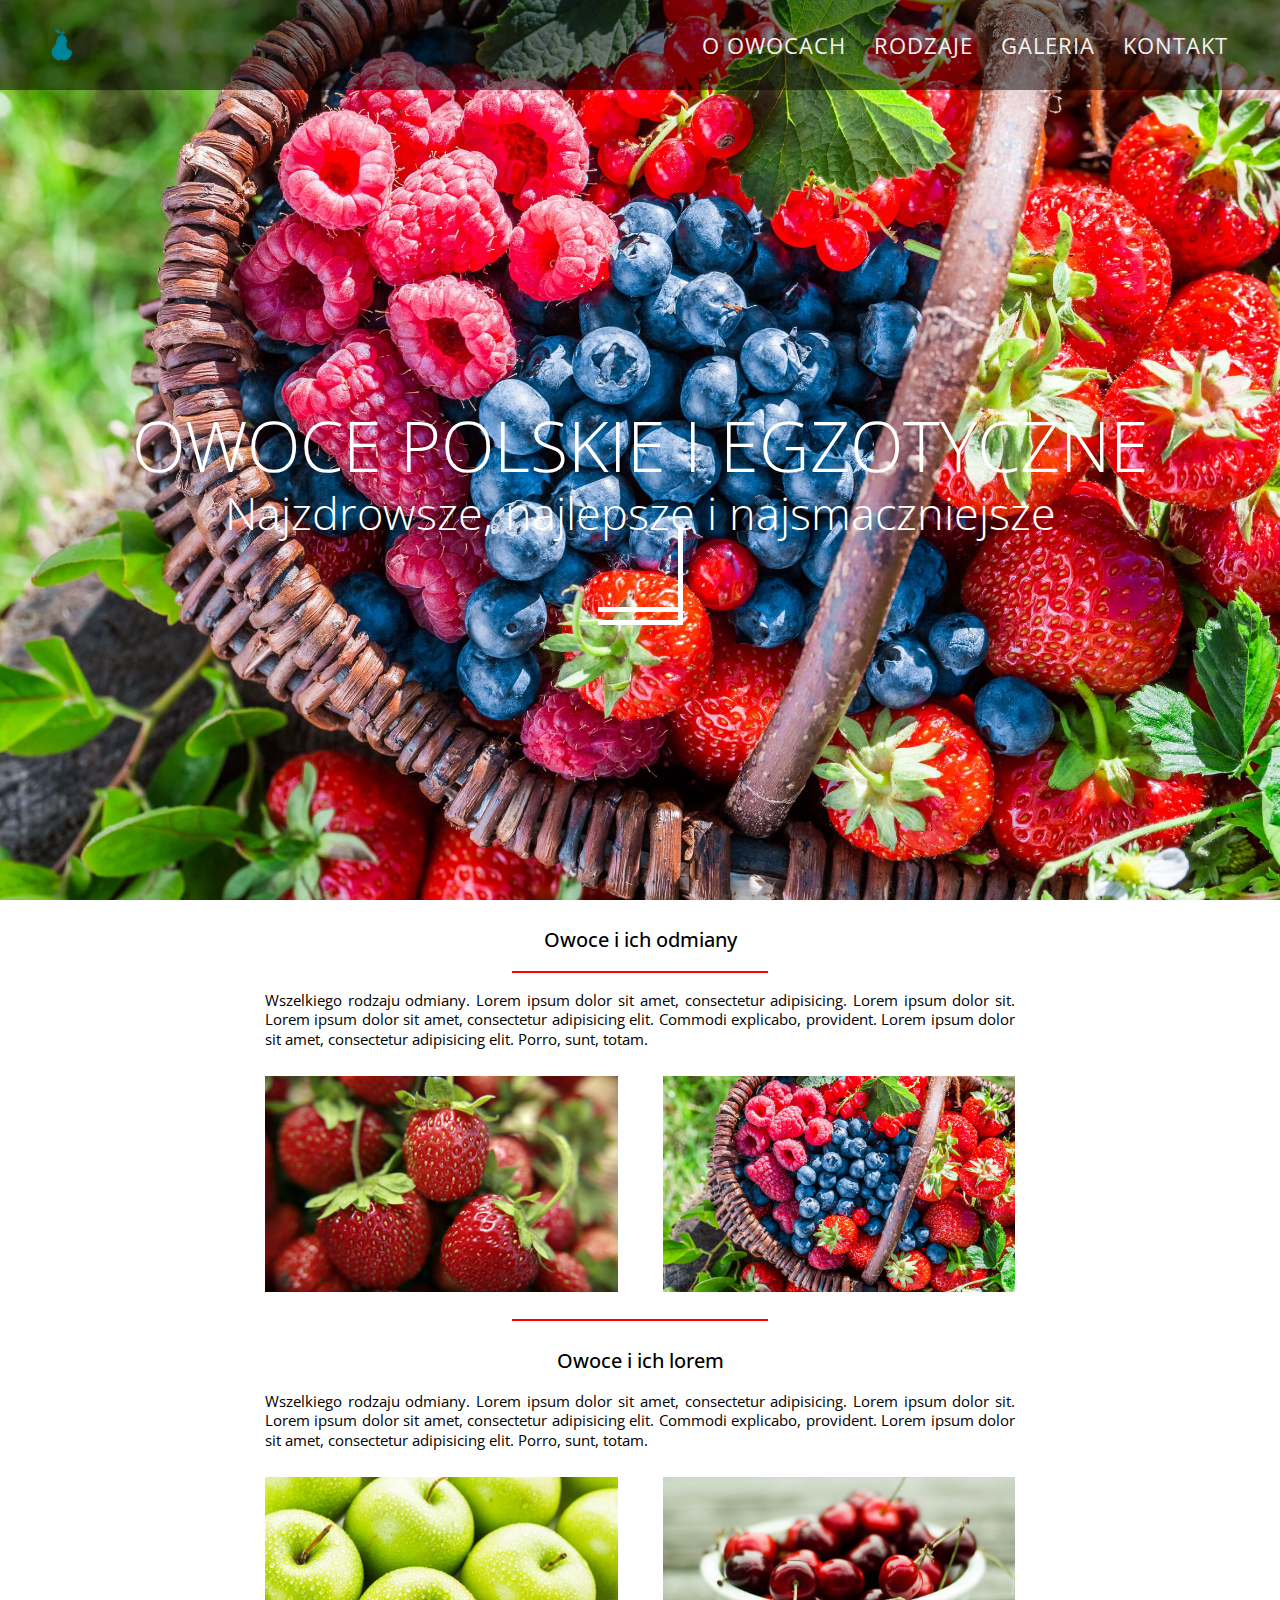
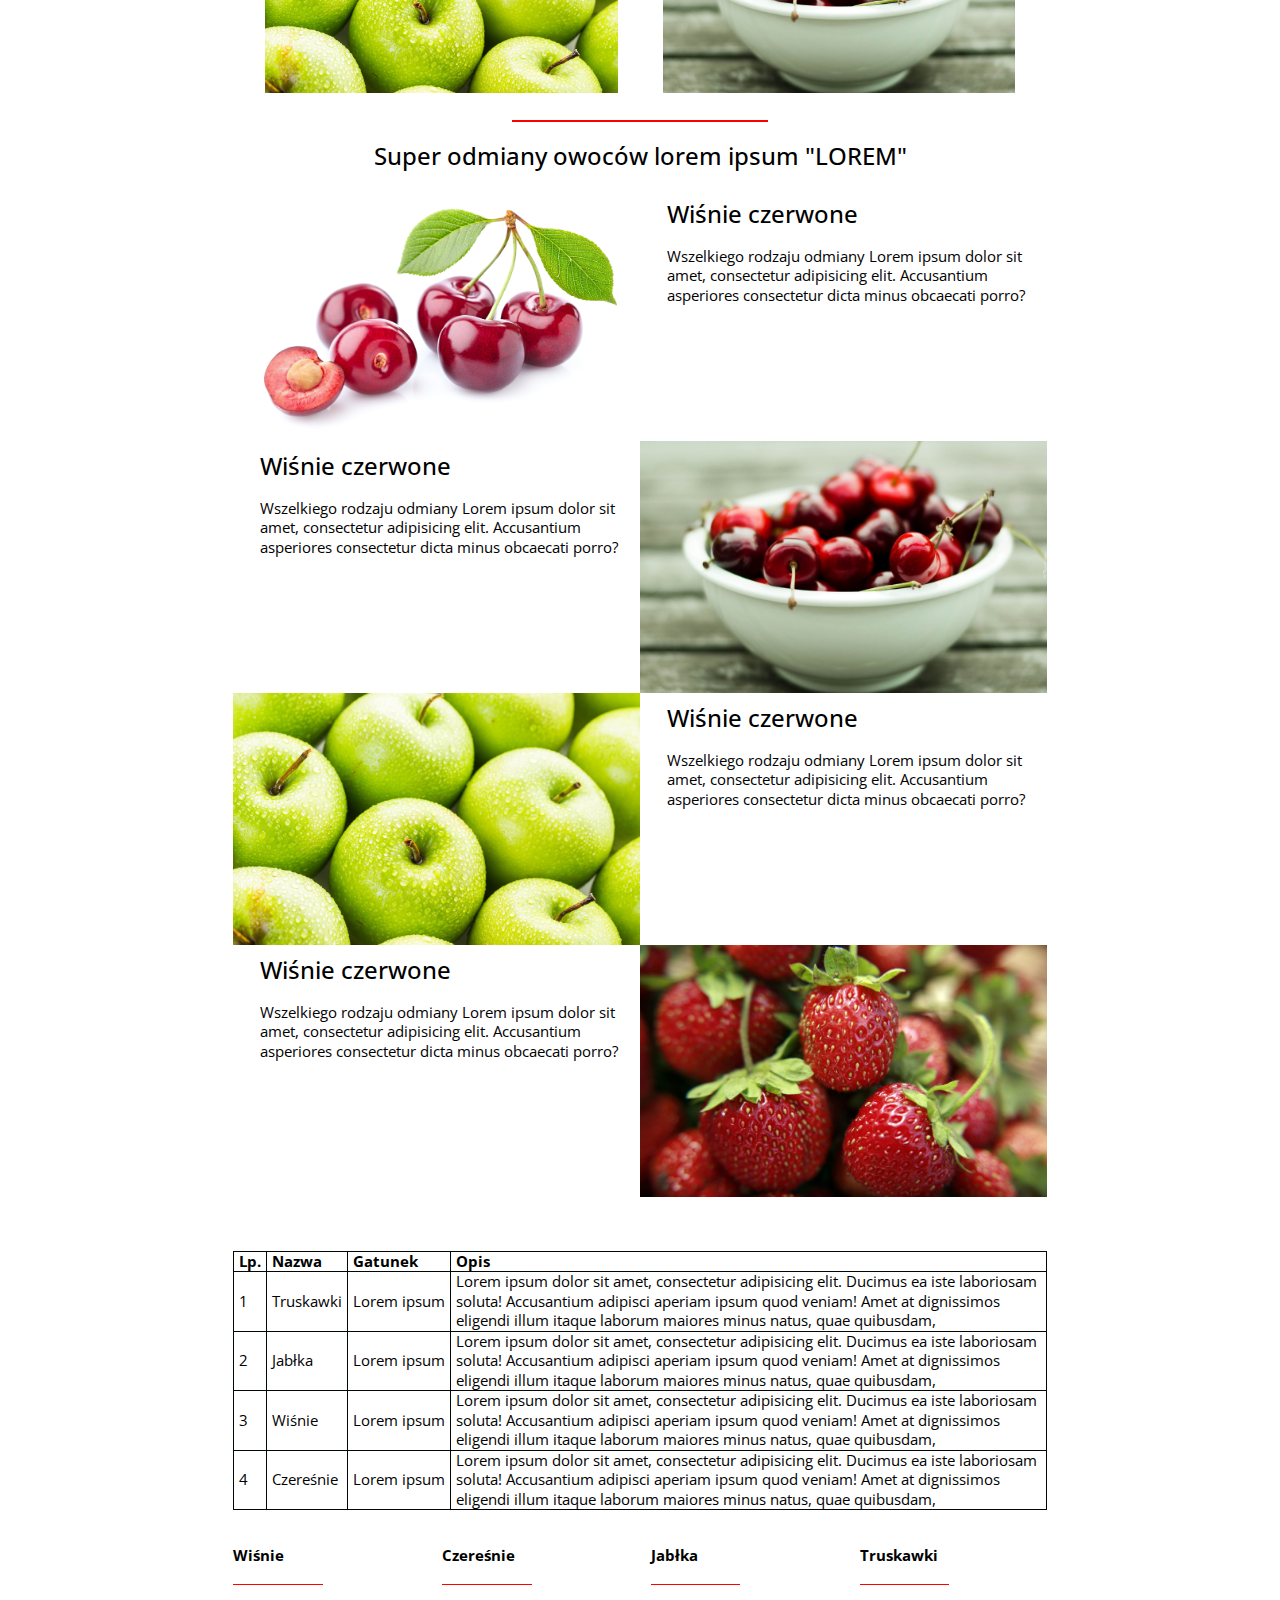
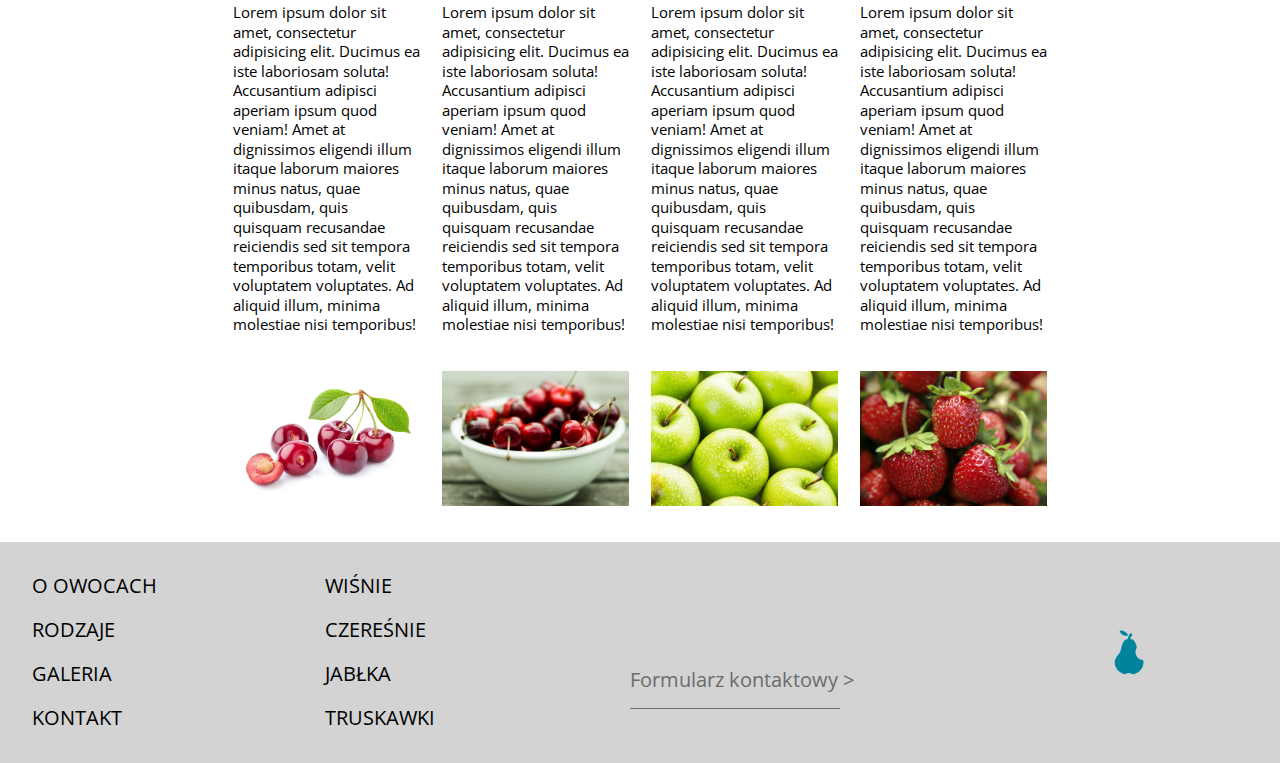
<file: index.html>
<!DOCTYPE html>
<html lang="en">
<head>
    <meta charset="UTF-8">
    <meta name="description" content="">
    <meta name="viewport" content="width=device-width, initial-scale=1, shrink-to-fit=no">
    <title>Piotr Morawski Owoce Polskie</title>
    <link href="https://fonts.googleapis.com/css?family=Open+Sans:300,400,600,700,800&amp;subset=latin-ext" rel="stylesheet">
    <link rel="stylesheet" href="./style.css">
</head>
<body>
<div class="parallax">
    <nav class="mainNav">
        <div class="logoImg"></div>
        <div id="navBar" class="hiddenMenu">
            <a href="#fruits">O OWOCACH</a>
            <div class="subnav" >
                <a href="#" class="subnavbtn">RODZAJE</a>
                <div class="subnav-content hidden" id="subNavContent">
                    <a href="#">WIŚNIE</a>
                    <a href="#">CZEREŚNIE</a>
                    <a href="#">JABŁKA</a>
                    <a href="#">TRUSKAWKI</a>
                </div>
            </div>
            <a href="#galery">GALERIA</a>
            <a href="#contact">KONTAKT</a>
        </div>
        <div class="container ">
            <div class="bar1"></div>
            <div class="bar2"></div>
            <div class="bar3"></div>
        </div>
    </nav>

    <div class="flexTitle">
    <h1 class="hero-h1">OWOCE POLSKIE I EGZOTYCZNE</h1>
    <h2 class="hero-h2">Najzdrowsze, najlepsze i najsmaczniejsze</h2>
        <div class="arrows flexArrows">
            <i class="arrow down animated"></i>
            <i class="arrow down animated lowerArrow"></i>
        </div>

    </div>
</div>
<section class="section1 widthToReadNarrow">
    <h1 class="centerText">Owoce i ich odmiany</h1>
    <div class="redLine"></div>
    <p> Wszelkiego rodzaju odmiany. Lorem ipsum dolor sit amet, consectetur adipisicing.
        Lorem ipsum dolor sit. Lorem ipsum dolor sit amet, consectetur adipisicing elit. Commodi explicabo, provident.
        Lorem ipsum dolor sit amet, consectetur adipisicing elit. Porro, sunt, totam.
    </p>
    <div class="flexFruits">
        <div class="strawberriesImage smallImage"></div>
        <div class="basketImage smallImage"></div>
    </div>
    <div class="redLine"></div>
    <h1 class="centerText">Owoce i ich lorem</h1>
    <p> Wszelkiego rodzaju odmiany. Lorem ipsum dolor sit amet, consectetur adipisicing.
        Lorem ipsum dolor sit. Lorem    ipsum dolor sit amet, consectetur adipisicing elit. Commodi explicabo, provident.
        Lorem ipsum dolor sit amet, consectetur adipisicing elit. Porro, sunt, totam.
    </p>

    <div class="flexFruits">
        <div class="greenApples smallImage"></div>
        <div class="cherriesInBowl smallImage"></div>
    </div>
    <div class="redLine"></div>

</section>
<section class="widthToRead">
    <h2 class="styleLikeH1 centerText">Super odmiany owoców lorem ipsum "LOREM"</h2>
    <div class="strain__row flexFruits">
        <div class="strain__row__img redCherries bigImage order1">
        </div>
        <div class="strain__row__text order2">
            <h1>Wiśnie czerwone</h1>
            <p>Wszelkiego rodzaju odmiany Lorem ipsum dolor sit amet, consectetur adipisicing elit.
                Accusantium asperiores consectetur dicta minus obcaecati porro?
            </p>

        </div>
    </div>
    <div class="strain__row flexFruits">
        <div class="strain__row__text order2">
            <h1>Wiśnie czerwone</h1>
            <p>Wszelkiego rodzaju odmiany Lorem ipsum dolor sit amet, consectetur adipisicing elit.
                Accusantium asperiores consectetur dicta minus obcaecati porro?
            </p>
        </div>
        <div class="strain__row__img cherriesInBowl bigImage order1">
        </div>
    </div>
    <div class="strain__row flexFruits">
        <div class="strain__row__img greenApples bigImage order1">
        </div>
        <div class="strain__row__text order2">
            <h1>Wiśnie czerwone</h1>
            <p>Wszelkiego rodzaju odmiany Lorem ipsum dolor sit amet, consectetur adipisicing elit.
                Accusantium asperiores consectetur dicta minus obcaecati porro?
            </p>

        </div>
    </div>
    <div class="strain__row flexFruits">
        <div class="strain__row__text order2">
            <h1>Wiśnie czerwone</h1>
            <p>Wszelkiego rodzaju odmiany Lorem ipsum dolor sit amet, consectetur adipisicing elit.
                Accusantium asperiores consectetur dicta minus obcaecati porro?
            </p>
        </div>
        <div class="strain__row__img strawberriesImage bigImage order1">
        </div>
    </div>
</section>

<section class="widthToRead">
    <table>
        <thead>
        <tr>
            <th>Lp.</th>
            <th>Nazwa</th>
            <th>Gatunek</th>
            <th>Opis</th>
        </tr>
        </thead>
        <tbody>
        <tr>
            <td>1</td>
            <td>Truskawki</td>
            <td>Lorem ipsum </td>
            <td class="tableText">Lorem ipsum dolor sit amet, consectetur adipisicing elit. Ducimus ea iste
                laboriosam soluta! Accusantium adipisci aperiam ipsum quod veniam! Amet at
                dignissimos eligendi illum itaque laborum maiores minus natus, quae quibusdam,
               </td>
        </tr>
        <tr>
            <td>2</td>
            <td>Jabłka</td>
            <td>Lorem ipsum </td>
            <td>Lorem ipsum dolor sit amet, consectetur adipisicing elit. Ducimus ea iste
                laboriosam soluta! Accusantium adipisci aperiam ipsum quod veniam! Amet at
                dignissimos eligendi illum itaque laborum maiores minus natus, quae quibusdam,
             </td>
        </tr>
        <tr>
            <td>3</td>
            <td>Wiśnie</td>
            <td>Lorem ipsum </td>
            <td>Lorem ipsum dolor sit amet, consectetur adipisicing elit. Ducimus ea iste
                laboriosam soluta! Accusantium adipisci aperiam ipsum quod veniam! Amet at
                dignissimos eligendi illum itaque laborum maiores minus natus, quae quibusdam,
                </td>
        </tr>
        <tr>
            <td>4</td>
            <td>Czereśnie</td>
            <td>Lorem ipsum </td>
            <td>Lorem ipsum dolor sit amet, consectetur adipisicing elit. Ducimus ea iste
                laboriosam soluta! Accusantium adipisci aperiam ipsum quod veniam! Amet at
                dignissimos eligendi illum itaque laborum maiores minus natus, quae quibusdam,
               </td>
        </tr>
        </tbody>
    </table>
</section>
<section class="fruitsColumns widthToRead">
    <div class="fruitColumn">
        <h3>Wiśnie</h3>
        <div class=" shortLine"></div>
        <p>Lorem ipsum dolor sit amet, consectetur adipisicing elit. Ducimus ea iste
            laboriosam soluta! Accusantium adipisci aperiam ipsum quod veniam! Amet at
            dignissimos eligendi illum itaque laborum maiores minus natus, quae quibusdam,
            quis quisquam recusandae reiciendis sed sit tempora temporibus totam, velit voluptatem
            voluptates. Ad aliquid illum, minima molestiae nisi temporibus!</p>
        <div class="redCherries fruitColumn__img"></div>
    </div>
    <div class="fruitColumn">
        <h3>Czereśnie</h3>
        <div class=" shortLine"></div>
        <p>Lorem ipsum dolor sit amet, consectetur adipisicing elit. Ducimus ea iste
            laboriosam soluta! Accusantium adipisci aperiam ipsum quod veniam! Amet at
            dignissimos eligendi illum itaque laborum maiores minus natus, quae quibusdam,
            quis quisquam recusandae reiciendis sed sit tempora temporibus totam, velit voluptatem
            voluptates. Ad aliquid illum, minima molestiae nisi temporibus!</p>
        <div class="cherriesInBowl fruitColumn__img"></div>
    </div>
    <div class="fruitColumn">

        <h3>Jabłka</h3>
        <div class=" shortLine"></div>
        <p>Lorem ipsum dolor sit amet, consectetur adipisicing elit. Ducimus ea iste
            laboriosam soluta! Accusantium adipisci aperiam ipsum quod veniam! Amet at
            dignissimos eligendi illum itaque laborum maiores minus natus, quae quibusdam,
            quis quisquam recusandae reiciendis sed sit tempora temporibus totam, velit voluptatem
            voluptates. Ad aliquid illum, minima molestiae nisi temporibus!</p>
        <div class="greenApples fruitColumn__img"></div>
    </div>
    <div class="fruitColumn">
        <h3>Truskawki</h3>
        <div class=" shortLine"></div>
        <p>Lorem ipsum dolor sit amet, consectetur adipisicing elit. Ducimus ea iste
            laboriosam soluta! Accusantium adipisci aperiam ipsum quod veniam! Amet at
            dignissimos eligendi illum itaque laborum maiores minus natus, quae quibusdam,
            quis quisquam recusandae reiciendis sed sit tempora temporibus totam, velit voluptatem
            voluptates. Ad aliquid illum, minima molestiae nisi temporibus!</p>
        <div class="strawberriesImage fruitColumn__img"></div>
    </div>
</section>
<footer class="footer__columns flexRow">
    <div class="footer__column flexColumns">
        <a href="#company">O OWOCACH</a>
        <a href="#team">RODZAJE</a>
        <a href="#careers">GALERIA</a>
        <a href="#careers">KONTAKT</a>
    </div>
    <div class="footer__column flexColumns">
        <a href="#company">WIŚNIE</a>
        <a href="#team">CZEREŚNIE</a>
        <a href="#careers">JABŁKA</a>
        <a href="#careers">TRUSKAWKI</a>
    </div>
    <div class="footer__column flexColumns flexEnd">

    <form class="flexColumns" >
        <label class="flexColumns">
            Formularz kontaktowy >
            <input type="text">
        </label>
    </form>

    </div>
    <div class="footer__column  flexColumns flexCenter">
        <div class="logoImg"></div>
    </div>
</footer>


<script src="./app.js"></script>
</body>
</html>
</file>
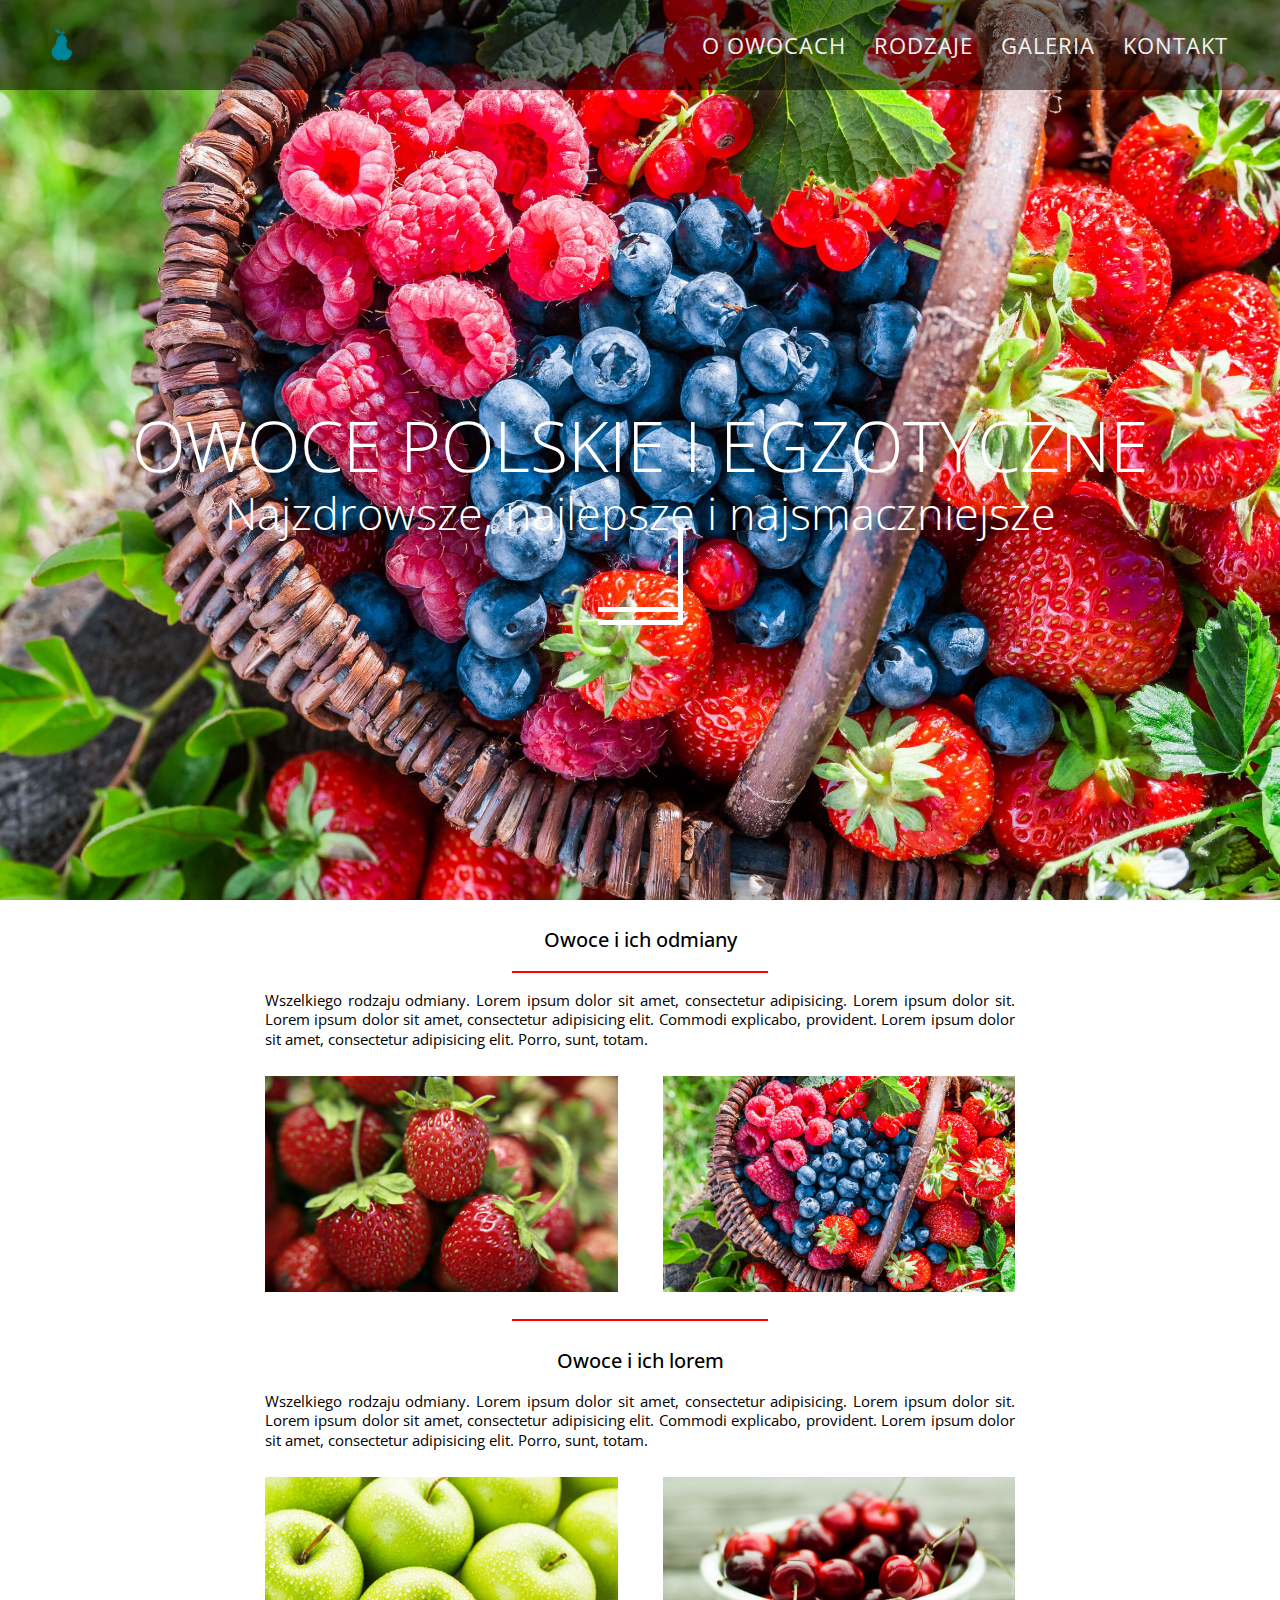
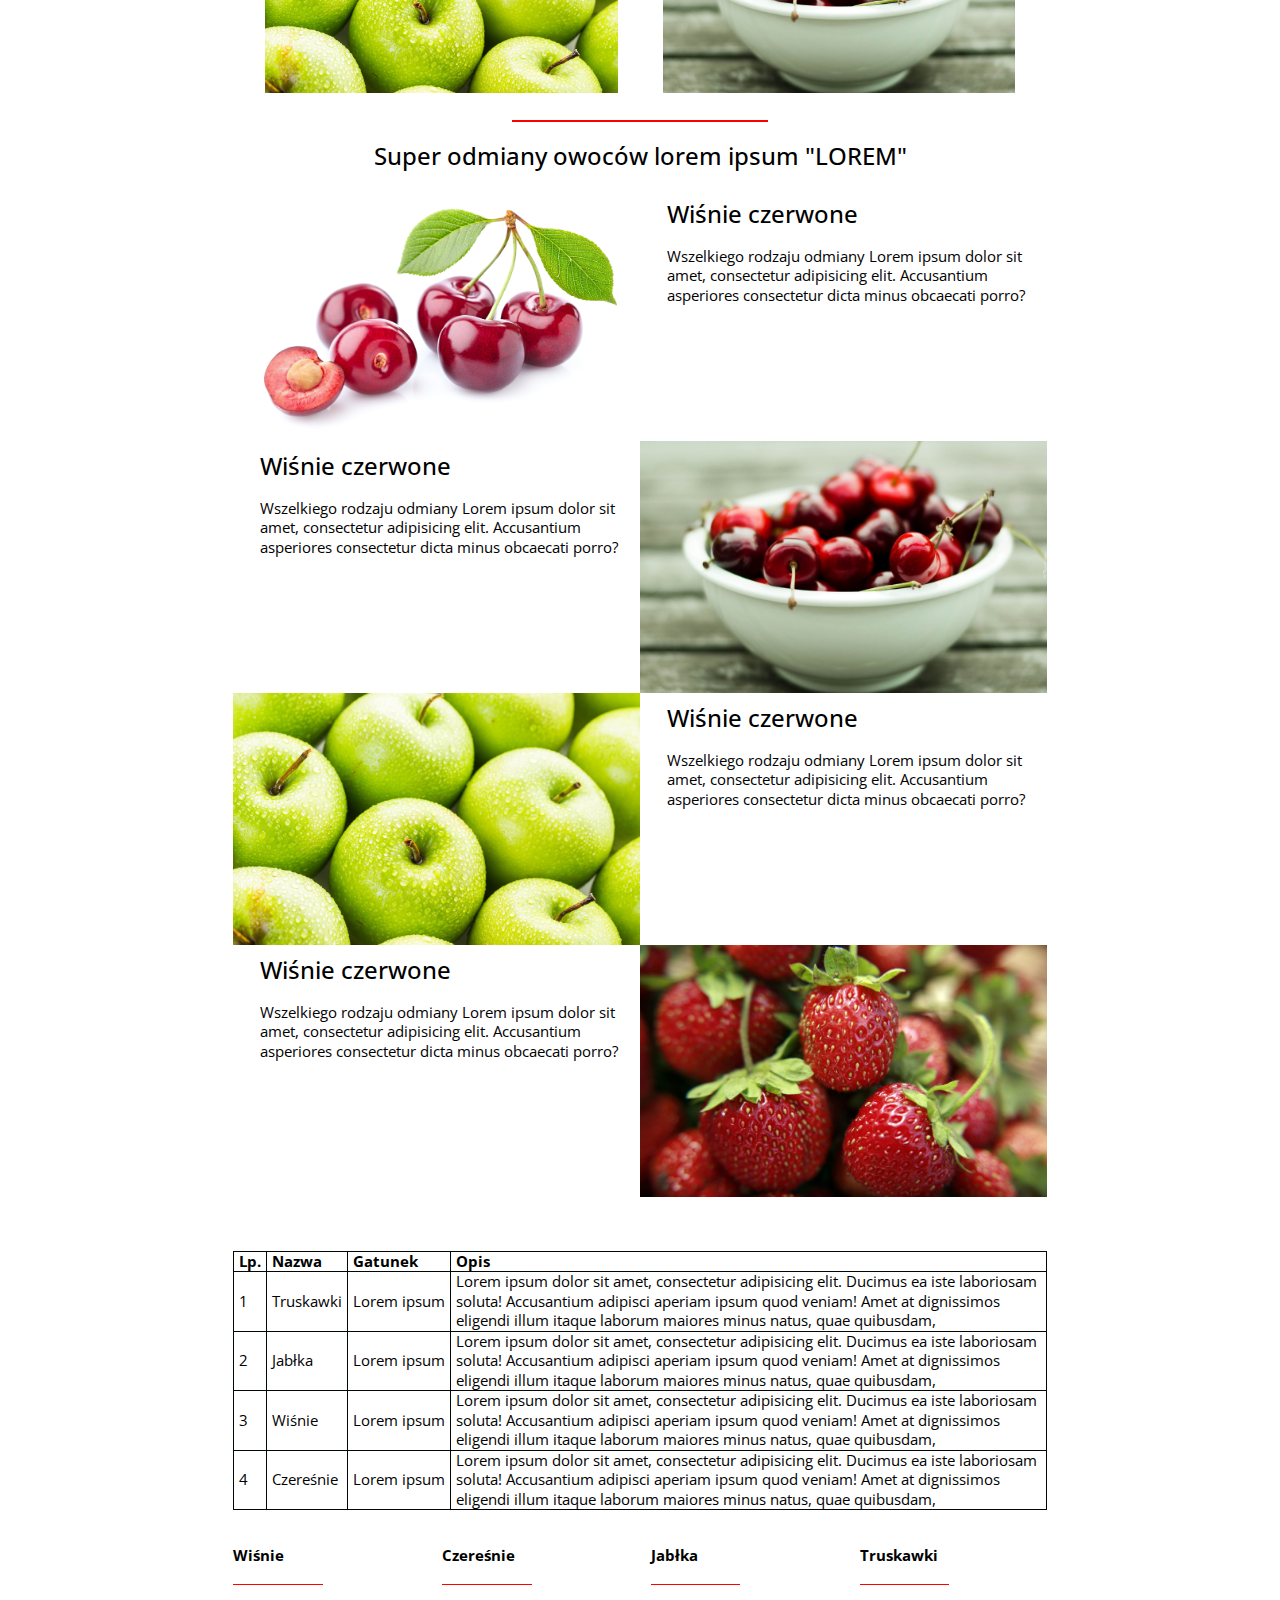
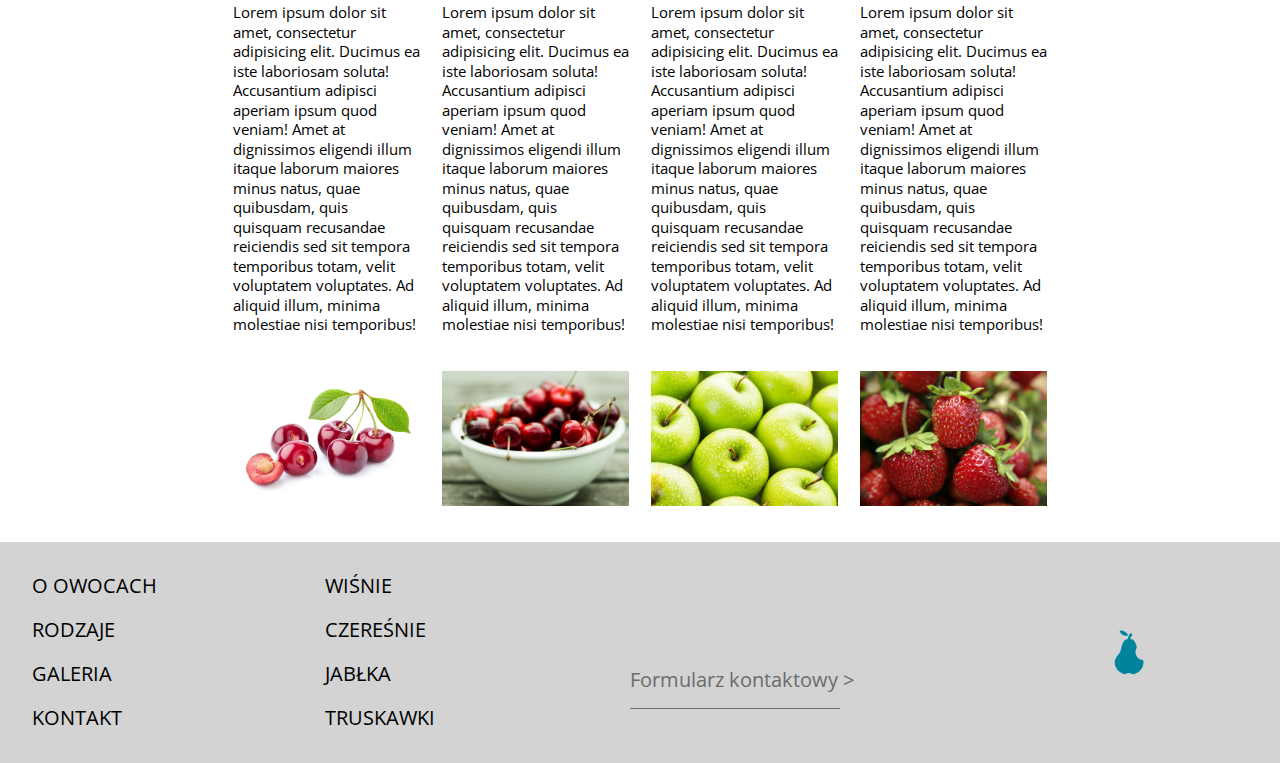
<file: fruits.html>
<!DOCTYPE html>
<html lang="en">
<head>
    <meta charset="UTF-8">
    <meta name="description" content="">
    <meta name="viewport" content="width=device-width, initial-scale=1, shrink-to-fit=no">
    <title>Title</title>
    <link href="https://fonts.googleapis.com/css?family=Open+Sans:300,400,600,700,800&amp;subset=latin-ext" rel="stylesheet">
    <link rel="stylesheet" href="./style.css">
</head>
<body>
<div class="parallax">
    <nav class="mainNav">
        <div class="logoImg"></div>
        <div id="navBar" class="hiddenMenu">
            <a href="#fruits">O OWOCACH</a>
            <div class="subnav" >
                <a href="#" class="subnavbtn">RODZAJE</a>
                <div class="subnav-content hidden" id="subNavContent">
                    <a href="#">WIŚNIE</a>
                    <a href="#">CZEREŚNIE</a>
                    <a href="#">JABŁKA</a>
                    <a href="#">TRUSKAWKI</a>
                </div>
            </div>
            <a href="#galery">GALERIA</a>
            <a href="#contact">KONTAKT</a>
        </div>
        <div class="container ">
            <div class="bar1"></div>
            <div class="bar2"></div>
            <div class="bar3"></div>
        </div>
    </nav>

    <div class="flexTitle">
    <h1 class="hero-h1">OWOCE POLSKIE I EGZOTYCZNE</h1>
    <h2 class="hero-h2">Najzdrowsze, najlepsze i najsmaczniejsze</h2>
        <div class="arrows flexArrows">
            <i class="arrow down animated"></i>
            <i class="arrow down animated lowerArrow"></i>
        </div>

    </div>
</div>
<section class="section1 widthToReadNarrow">
    <h1 class="centerText">Owoce i ich odmiany</h1>
    <div class="redLine"></div>
    <p> Wszelkiego rodzaju odmiany. Lorem ipsum dolor sit amet, consectetur adipisicing.
        Lorem ipsum dolor sit. Lorem ipsum dolor sit amet, consectetur adipisicing elit. Commodi explicabo, provident.
        Lorem ipsum dolor sit amet, consectetur adipisicing elit. Porro, sunt, totam.
    </p>
    <div class="flexFruits">
        <div class="strawberriesImage smallImage"></div>
        <div class="basketImage smallImage"></div>
    </div>
    <div class="redLine"></div>
    <h1 class="centerText">Owoce i ich lorem</h1>
    <p> Wszelkiego rodzaju odmiany. Lorem ipsum dolor sit amet, consectetur adipisicing.
        Lorem ipsum dolor sit. Lorem    ipsum dolor sit amet, consectetur adipisicing elit. Commodi explicabo, provident.
        Lorem ipsum dolor sit amet, consectetur adipisicing elit. Porro, sunt, totam.
    </p>

    <div class="flexFruits">
        <div class="greenApples smallImage"></div>
        <div class="cherriesInBowl smallImage"></div>
    </div>
    <div class="redLine"></div>

</section>
<section class="widthToRead">
    <h2 class="styleLikeH1 centerText">Super odmiany owoców lorem ipsum "LOREM"</h2>
    <div class="strain__row flexFruits">
        <div class="strain__row__img redCherries bigImage order1">
        </div>
        <div class="strain__row__text order2">
            <h1>Wiśnie czerwone</h1>
            <p>Wszelkiego rodzaju odmiany Lorem ipsum dolor sit amet, consectetur adipisicing elit.
                Accusantium asperiores consectetur dicta minus obcaecati porro?
            </p>

        </div>
    </div>
    <div class="strain__row flexFruits">
        <div class="strain__row__text order2">
            <h1>Wiśnie czerwone</h1>
            <p>Wszelkiego rodzaju odmiany Lorem ipsum dolor sit amet, consectetur adipisicing elit.
                Accusantium asperiores consectetur dicta minus obcaecati porro?
            </p>
        </div>
        <div class="strain__row__img cherriesInBowl bigImage order1">
        </div>
    </div>
    <div class="strain__row flexFruits">
        <div class="strain__row__img greenApples bigImage order1">
        </div>
        <div class="strain__row__text order2">
            <h1>Wiśnie czerwone</h1>
            <p>Wszelkiego rodzaju odmiany Lorem ipsum dolor sit amet, consectetur adipisicing elit.
                Accusantium asperiores consectetur dicta minus obcaecati porro?
            </p>

        </div>
    </div>
    <div class="strain__row flexFruits">
        <div class="strain__row__text order2">
            <h1>Wiśnie czerwone</h1>
            <p>Wszelkiego rodzaju odmiany Lorem ipsum dolor sit amet, consectetur adipisicing elit.
                Accusantium asperiores consectetur dicta minus obcaecati porro?
            </p>
        </div>
        <div class="strain__row__img strawberriesImage bigImage order1">
        </div>
    </div>
</section>

<section class="widthToRead">
    <table>
        <thead>
        <tr>
            <th>Lp.</th>
            <th>Nazwa</th>
            <th>Gatunek</th>
            <th>Opis</th>
        </tr>
        </thead>
        <tbody>
        <tr>
            <td>1</td>
            <td>Truskawki</td>
            <td>Lorem ipsum </td>
            <td class="tableText">Lorem ipsum dolor sit amet, consectetur adipisicing elit. Ducimus ea iste
                laboriosam soluta! Accusantium adipisci aperiam ipsum quod veniam! Amet at
                dignissimos eligendi illum itaque laborum maiores minus natus, quae quibusdam,
               </td>
        </tr>
        <tr>
            <td>2</td>
            <td>Jabłka</td>
            <td>Lorem ipsum </td>
            <td>Lorem ipsum dolor sit amet, consectetur adipisicing elit. Ducimus ea iste
                laboriosam soluta! Accusantium adipisci aperiam ipsum quod veniam! Amet at
                dignissimos eligendi illum itaque laborum maiores minus natus, quae quibusdam,
             </td>
        </tr>
        <tr>
            <td>3</td>
            <td>Wiśnie</td>
            <td>Lorem ipsum </td>
            <td>Lorem ipsum dolor sit amet, consectetur adipisicing elit. Ducimus ea iste
                laboriosam soluta! Accusantium adipisci aperiam ipsum quod veniam! Amet at
                dignissimos eligendi illum itaque laborum maiores minus natus, quae quibusdam,
                </td>
        </tr>
        <tr>
            <td>4</td>
            <td>Czereśnie</td>
            <td>Lorem ipsum </td>
            <td>Lorem ipsum dolor sit amet, consectetur adipisicing elit. Ducimus ea iste
                laboriosam soluta! Accusantium adipisci aperiam ipsum quod veniam! Amet at
                dignissimos eligendi illum itaque laborum maiores minus natus, quae quibusdam,
               </td>
        </tr>
        </tbody>
    </table>
</section>
<section class="fruitsColumns widthToRead">
    <div class="fruitColumn">
        <h3>Wiśnie</h3>
        <div class=" shortLine"></div>
        <p>Lorem ipsum dolor sit amet, consectetur adipisicing elit. Ducimus ea iste
            laboriosam soluta! Accusantium adipisci aperiam ipsum quod veniam! Amet at
            dignissimos eligendi illum itaque laborum maiores minus natus, quae quibusdam,
            quis quisquam recusandae reiciendis sed sit tempora temporibus totam, velit voluptatem
            voluptates. Ad aliquid illum, minima molestiae nisi temporibus!</p>
        <div class="redCherries fruitColumn__img"></div>
    </div>
    <div class="fruitColumn">
        <h3>Czereśnie</h3>
        <div class=" shortLine"></div>
        <p>Lorem ipsum dolor sit amet, consectetur adipisicing elit. Ducimus ea iste
            laboriosam soluta! Accusantium adipisci aperiam ipsum quod veniam! Amet at
            dignissimos eligendi illum itaque laborum maiores minus natus, quae quibusdam,
            quis quisquam recusandae reiciendis sed sit tempora temporibus totam, velit voluptatem
            voluptates. Ad aliquid illum, minima molestiae nisi temporibus!</p>
        <div class="cherriesInBowl fruitColumn__img"></div>
    </div>
    <div class="fruitColumn">

        <h3>Jabłka</h3>
        <div class=" shortLine"></div>
        <p>Lorem ipsum dolor sit amet, consectetur adipisicing elit. Ducimus ea iste
            laboriosam soluta! Accusantium adipisci aperiam ipsum quod veniam! Amet at
            dignissimos eligendi illum itaque laborum maiores minus natus, quae quibusdam,
            quis quisquam recusandae reiciendis sed sit tempora temporibus totam, velit voluptatem
            voluptates. Ad aliquid illum, minima molestiae nisi temporibus!</p>
        <div class="greenApples fruitColumn__img"></div>
    </div>
    <div class="fruitColumn">
        <h3>Truskawki</h3>
        <div class=" shortLine"></div>
        <p>Lorem ipsum dolor sit amet, consectetur adipisicing elit. Ducimus ea iste
            laboriosam soluta! Accusantium adipisci aperiam ipsum quod veniam! Amet at
            dignissimos eligendi illum itaque laborum maiores minus natus, quae quibusdam,
            quis quisquam recusandae reiciendis sed sit tempora temporibus totam, velit voluptatem
            voluptates. Ad aliquid illum, minima molestiae nisi temporibus!</p>
        <div class="strawberriesImage fruitColumn__img"></div>
    </div>
</section>
<footer class="footer__columns flexRow">
    <div class="footer__column flexColumns">
        <a href="#company">O OWOCACH</a>
        <a href="#team">RODZAJE</a>
        <a href="#careers">GALERIA</a>
        <a href="#careers">KONTAKT</a>
    </div>
    <div class="footer__column flexColumns">
        <a href="#company">WIŚNIE</a>
        <a href="#team">CZEREŚNIE</a>
        <a href="#careers">JABŁKA</a>
        <a href="#careers">TRUSKAWKI</a>
    </div>
    <div class="footer__column flexColumns flexEnd">

    <form class="flexColumns" >
        <label class="flexColumns">
            Formularz kontaktowy >
            <input type="text">
        </label>
    </form>

    </div>
    <div class="footer__column  flexColumns flexCenter">
        <div class="logoImg"></div>
    </div>
</footer>


<script src="./app.js"></script>
</body>
</html>
</file>
<file: style.css>
*{
    padding: 0;
    border: 0;
    box-sizing: border-box;
    margin: 0;
    text-decoration: none;
}
html {
    font-size: 62.5%;
    line-height: 1.3;
}
body, html {
    height: 100%;
}
body{
    overflow-x:hidden;
    font-family: 'Open Sans', sans-serif;
    color:black
}
.parallax {
    background-image: url("./img/mix-owocow-w-koszyku.jpg");
    height: 100%;
    width: 100%;
    background-attachment: fixed;
    background-position: center;
    background-repeat: no-repeat;
    background-size: cover;
}
.mainNav{
    display: flex;
    align-items: center;
    justify-content: flex-end;
    width: 100vw;
    height: 10vh;
    background-color: rgba(0, 0, 0, 0.5);
}
#navBar {
    overflow: hidden;
    display: flex;
    align-items: center;
    justify-content: flex-end;
    align-content: space-around;
    width: 100vw;
    height: 10vh;
}
#navBar button{
    font-size: 1rem;
}
#navBar >a,.subnavbtn,#subNavContent a {
    color: #f2f2f2;
    text-align: center;
    padding: 14px 4px;
    text-decoration: none;
    letter-spacing:1px;
    font-size: 1.1rem;
    align-self:center;
}
#subNavContent a{
    font-size: 1rem;
}
a:last-child{
    margin-right: 3vw;
}
.content {
    padding: 16px;
}
.container {
    cursor: pointer;
}
.bar1, .bar2, .bar3 {
    width: 35px;
    height: 4px;
    background-color: #efefef;
    margin: 3px 4px;
    transition: 0.4s;
}
.change .bar1 {
    transform: rotate(45deg) translate(-2px, 0px) scale(0.8);
    transform-origin: 0 0;
}
.change .bar2 {
    opacity: 0;
}
.change .bar3 {
    transform: rotate(-45deg) translate(-6px, 0px) scale(0.8);
    transform-origin: 0 0;
}
.sticky {
    position: fixed;
    top: 0;
    width: 100vw;
    height: 5vh !important;
}
.sticky__subNav{
    top: 5vh !important;
    height: 5vh !important;
    position: fixed !important;
}
.sticky + .content {
    padding-top: 60px;
}
.subnavbtn {
    display: flex;
    background: transparent;
}
.subnav-content {
    display: flex;
    justify-content: flex-end;
    position: absolute;
    left: 0;
    top: 10vh;
    background-color: rgba(0, 0, 0, 0.7);
    width: 100vw;
    z-index: 1;
}
.hiddenMenu{
    display: none !important;
}
.hidden{
    display: none;
}
.hero-h1{
    font-size: 3.5rem;
    font-weight: 300;
    color: white;
    text-align: center;
    line-height: 4.5rem;
}
.hero-h2{
    font-size: 3rem;
    font-weight: 100;
    color: white;
    text-align: center;
    line-height: 4rem;
}
.flexTitle{
    height: 85%;
    flex-direction: column;
    display: flex;
    justify-content: center;
    align-content: center;
    align-items: center;
}
i {
    border: solid white;
    border-width: 0 5px 5px 0;
    display: inline-block;
    padding: 40px;
    position: absolute
}
.animated{
    animation: scaleUp 1.5s infinite cubic-bezier(0.4, 0, 1, 1);
}
.flexArrows{
    display: flex;
    flex-direction: column;
    position: relative;
    align-items: center;
}
.lowerArrow{
    bottom: -72px;
}
@keyframes scaleUp {
    0%{
        transform: scale(1.0) rotate(45deg) skew(-20deg, -20deg);

    }
    50%{
        transform: scale(1.2) rotate(45deg) skew(-20deg, -20deg);

    }
    100% {
        transform: scale(1.0) rotate(45deg) skew(-20deg, -20deg);
    }
}
.widthToReadNarrow{
    width: 90%;
    margin:0 auto
}
.widthToRead{
    width: 95%;
    margin:0 auto
}
.redLine{
    width:20vw;
    height: 1.5px;
    background-color: #ff0000;
    margin: 0 auto;
}
.shortLine{
    width:7vw;
    height: 1.5px;
    background-color: #ff0000;
}
.section1 p{
    text-align: justify;
    margin-top: 2vh;
}
.flexFruits{
    display: flex;
    flex-direction: column;
    justify-content: space-between;
}
.flexColumns{
    display: flex;
    flex-direction: column;
    justify-content: space-between;
}
.smallImage{
    height: 21vh;
    width: 60%;
    background-position: center;
    background-repeat: no-repeat;
    background-size: cover;
    margin-bottom: 3vh;
    margin-top: 3vh;
}

.strawberriesImage{
    background-image: url("./img/truskawka-zerwana.jpg");
}
.basketImage{
    background-image: url("./img/mix-owocow-w-koszyku.jpg");
}
.greenApples{
    background-image: url("./img/jablka-zielone.jpg");
}
.cherriesInBowl{
    background-image: url("./img/czeresnie-w-misce.jpg");
}
.redCherries{
    background-image: url("./img/wisnie-czerwone.jpg");
}
.bigImage {
    height: 28vh;
    width: 70%;
    background-position: center;
    background-repeat: no-repeat;
    background-size: cover;
}
.strain__row__text {
    padding: 1vh 1vh 2vh 3vh;
    width: 100%;
    text-align: left;
}
section{
    padding-right: 1vh;
    padding-left: 1vh;

}
section *{
    font-size: 1.3rem;
}
section.section1 h1{
    font-size: 2rem;
    font-weight: 500;
    margin-bottom: 2vh;
    margin-top: 3vh;
}
section h1{
    font-size: 2rem;
    font-weight: 500;
    margin-bottom: 2vh;
}
section .styleLikeH1{
    font-size: 2rem;
    text-align: center;
    font-weight: 500;
    margin-bottom: 2vh;
    margin-top: 2vh;
}
table {
    border-collapse: collapse;
    width: 100%;
    margin-bottom: 2vh;
    margin-top: 6vh;
}
td, th {
    border: 1px solid #000704;
    text-align: left;
    padding-left: 0.5rem;
    padding-right: 0.5rem;
}
td:nth-child(3){
    white-space: nowrap;
}
td:nth-child(2){
    white-space: nowrap;
}
.fruitsColumns{
    display: flex;
    flex-direction: column;
    justify-content: space-between;

}
.fruitColumn__img{
    width: 100%;
    height: 14vh;
    background-position: center;
    background-repeat: no-repeat;
    background-size: cover;
}
.fruitColumn{
    width: 100%;
    display: flex;
    flex-direction: column;
    justify-content: space-around;
}
.fruitColumn p,.fruitColumn h3,.fruitColumn .fruitColumn__img  {
    margin-top: 2vh;
    margin-bottom: 2vh;
}
.flexRow{
    display: flex;
    flex-direction: row;
    justify-content: space-between;
}
.footer__columns{
    margin-top: 2vh;
    padding: 2.5vh;
}
.logoImg{
    background-image: url("./img/logo-gruszka-ugryziona.png");
    height: 5vh;
    width: 100%;
    background-position: center;
    background-repeat: no-repeat;
    background-size: contain;
}
.mainNav .logoImg{
    height: 30px;
    width: 14px;
    position: fixed;
    left: 4vw;
}
footer{
    font-size: 1.1rem;
    background-color: lightgrey;
    white-space: nowrap;
}
footer a{
    padding: 1vh;
    color: black;
}
footer label{
    color: #6c6c6c;
}
footer input{
    width: 11rem;
    margin-bottom: 3.5vh;
    background: transparent;
    border: none;
    border-bottom: 1px solid #6c6c6c;
}
.flexEnd{
    justify-content: flex-end;
}
.flexCenter{
    width: 20vw;
    justify-content: center;
    align-items: center;
    align-content: center;
}
.order1 {
    order:1;
}
.order2 {
    order: 2;
}
.centerText{
    text-align: center;
}
@media only screen and (max-width: 330px) {
    section *{
        font-size: 1rem;
    }
    #navBar {
        font-size: 1.2rem;
    }
    #navBar > a,.subnavbtn {
        padding: 12px 2px;
        font-size: 1rem;
    }
    #navBar .subnav-content a {
        padding: 12px;
        font-size: 0.9rem;
    }
    .hero-h1{
        font-size: 3rem;
        line-height: 4rem;
    }
    .hero-h2{
        font-size: 2.5rem;
        line-height: 3.5rem;
    }
    footer {
        font-size: 0.7rem;
    }
    .mainNav .logoImg {
        display: none;
    }
    .fruitColumn__img {
        width: 70%;
        height: 16vh;
        align-self: center;

    }
}
@media only screen and (max-width:375px) {
    .smallImage{
        height: 18vh;
        width: 65%;
        align-self: center;
    }
    .bigImage{
        height: 20vh;
        width: 70%;
        align-self: center;
    }
}
@media only screen and (min-width: 375px) and (max-width:767px) {
    section *{
        font-size: 1.4rem;
    }
    .fruitColumn__img {
        width: 50%;
        height: 16vh;
        align-self: center;

    }
    .flexFruits {
        align-items: center;
    }
    .shortLine{
        width: 20vw;
    }
}
@media only screen and (min-width: 600px) {
    .bar1, .bar2, .bar3 {
        width: 35px;
        height: 5px;
        margin: 4px 7px;
    }
    .change .bar1 {
        transform: rotate(45deg) translate(1px, 0px) scale(0.8);
        transform-origin: 0 0;
    }
    .change .bar2 {
        opacity: 0;
    }
    .change .bar3 {
        transform: rotate(-45deg) translate(-3px, 0px) scale(0.8);
        transform-origin: 0 0;
    }
}
@media only screen and (min-width: 768px) {
    section *{
        font-size: 1.5rem;
    }
    section h1,section .styleLikeH1{
        font-size: 2.4rem;
    }
    footer{
        font-size: 2rem;
    }
    footer input {
        width: 21rem;
    }
    .flexFruits{
        flex-direction: row;
    }
    .smallImage{
        height: 24vh;
        width: 47%;
    }
    .strain__row__text {
        width: 50%;
    }
    .bigImage {
        width: 50%;
    }
    .fruitsColumns{
        flex-direction: row;
    }
    .fruitColumn{
        width: 23%;
    }
    .order1 {
        order:1;
    }
    .order2 {
        order: 1;
    }
    #navBar {
        font-size: 1.4rem;
    }
    #navBar > a,.subnavbtn {
        padding: 14px;
        font-size: 2.2rem;
    }
    #navBar .subnav-content a {
        padding: 14px;
        font-size: 1.8rem;
    }
    .hero-h1{
        font-size: 7rem;
        line-height: 8rem;
    }
    .hero-h2{
        font-size: 4.5rem;
        line-height: 5.5rem;
    }
    .mainNav .logoImg{
        height: 50px;
        width: 18px;
    }
    .widthToReadNarrow{
        width: 80%;
        margin:0 auto
    }
    .widthToRead{
        width: 85%;
        margin:0 auto
    }
}
@media only screen and (min-width: 992px) {
   .container{
       display: none;
   }
    .hiddenMenu {
        display: flex !important;
    }
    .fruitColumn__img {
        height: 15vh;
    }
    .mainNav .logoImg {
        height: 50px;
        width: 22px;
    }
    .widthToReadNarrow{
        width: 60%;
        margin:0 auto
    }
    .widthToRead{
        width: 65%;
        margin:0 auto
    }
}
@media only screen and (min-width: 1300px) {
    .widthToReadNarrow{
        width: 50%;
        margin:0 auto
    }
    .widthToRead{
        width: 55%;
        margin:0 auto
    }
}
@media only screen and (min-width: 1800px) {
    html {
        font-size: 125%;
    }
    .smallImage{
        height: 32vh;
    }
    .bigImage{
        height: 35vh;
    }
}
</file>
